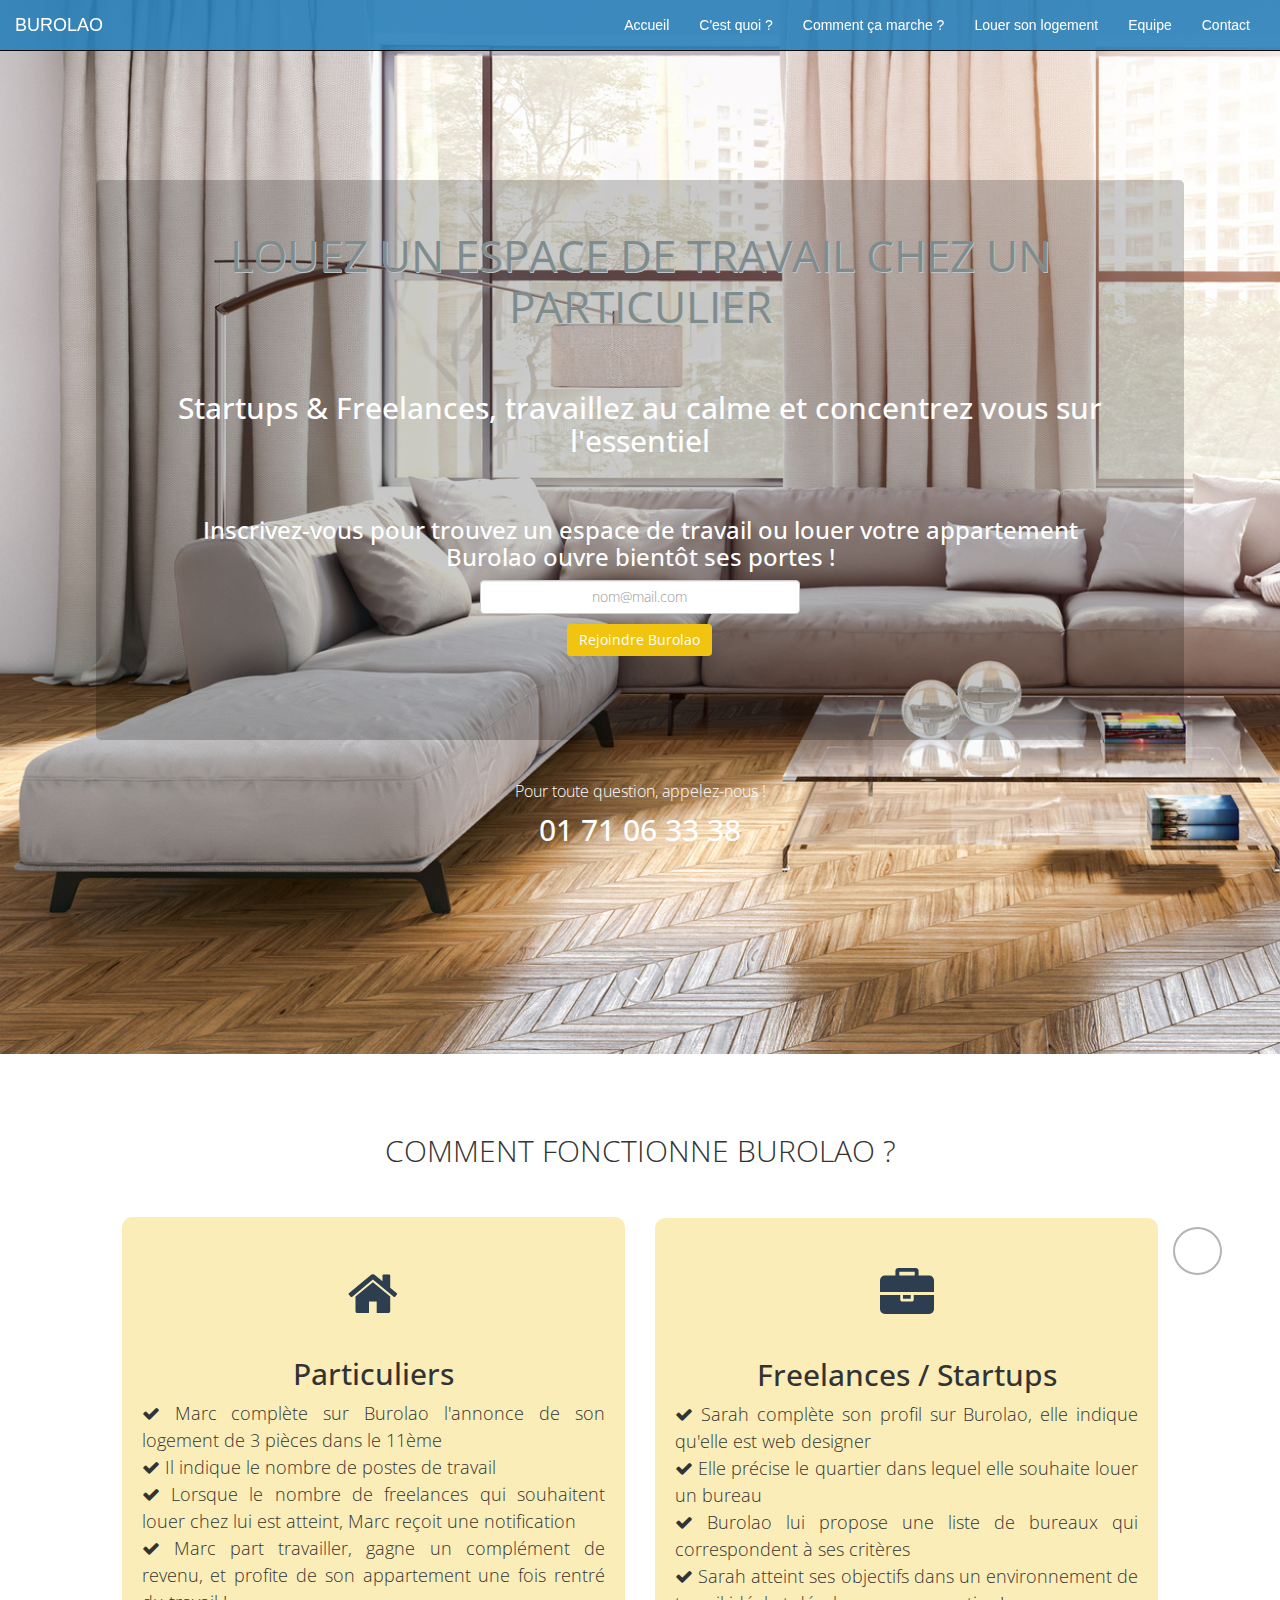
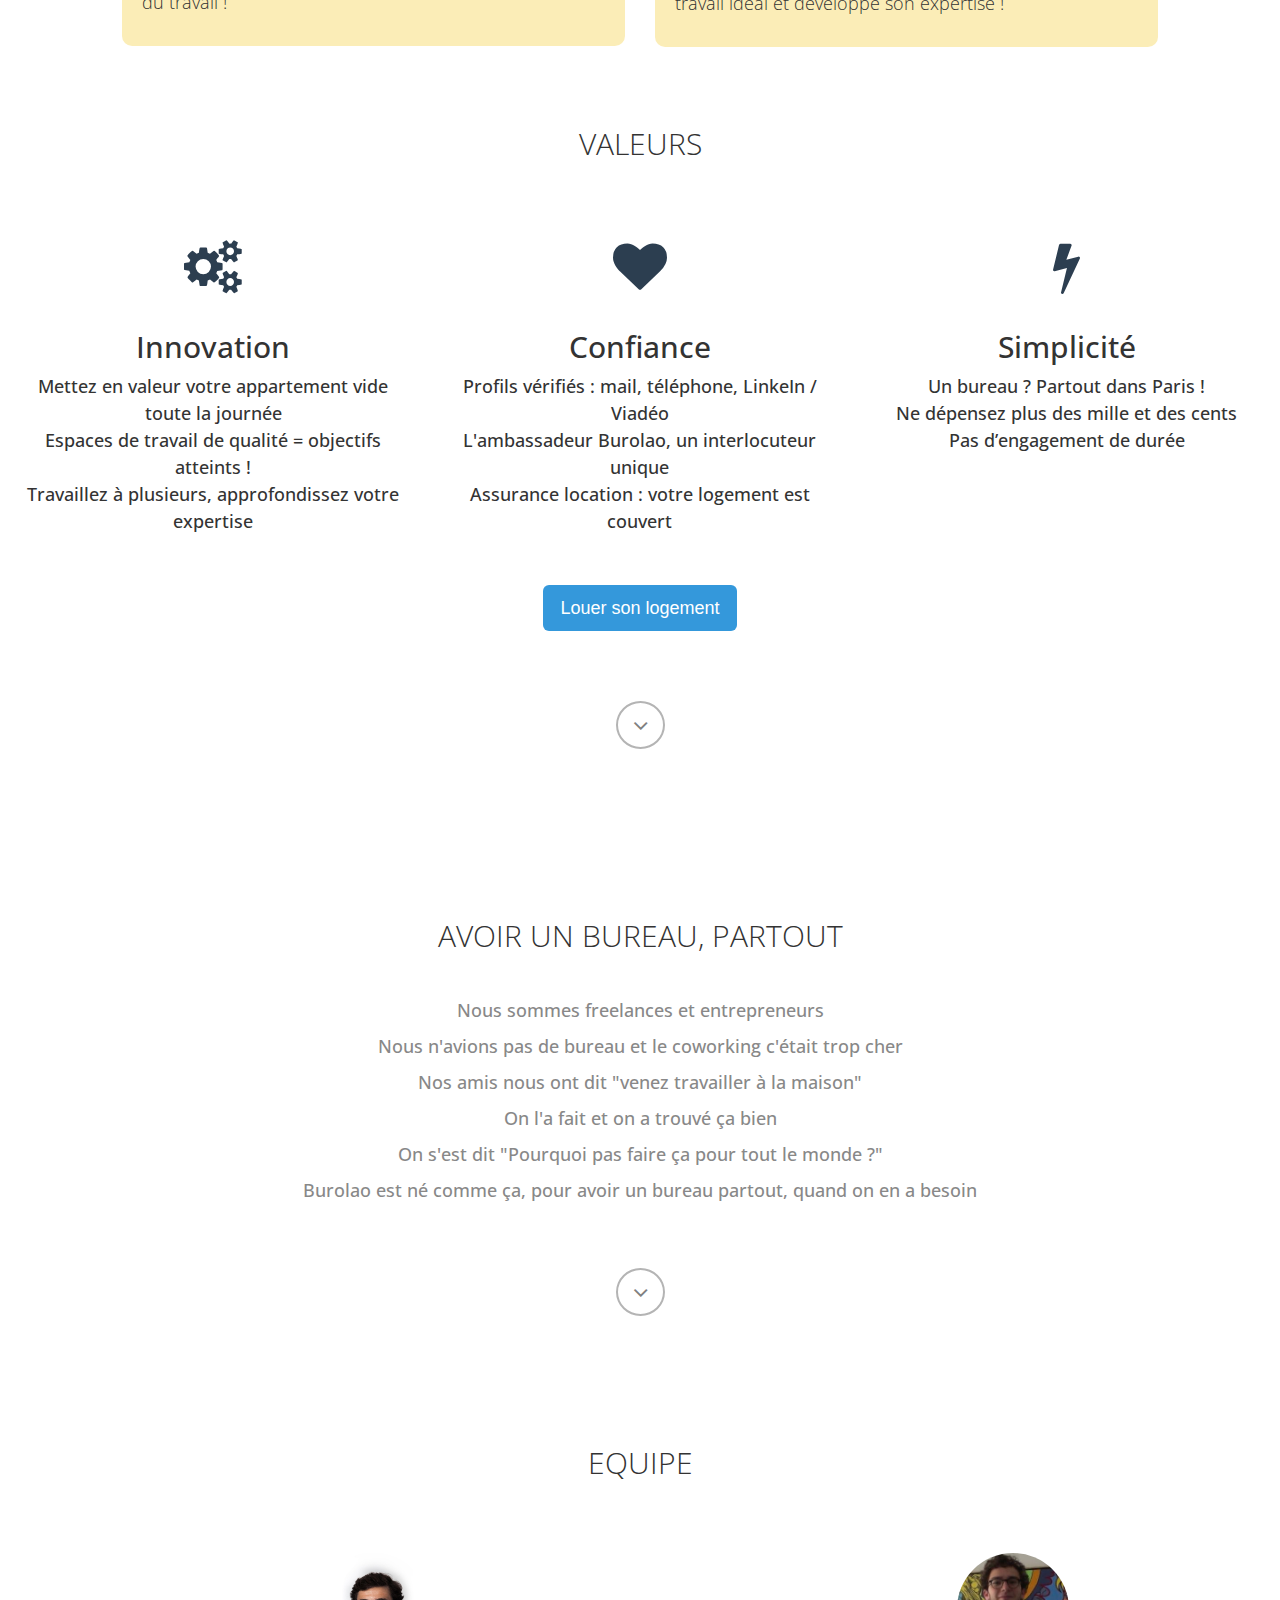
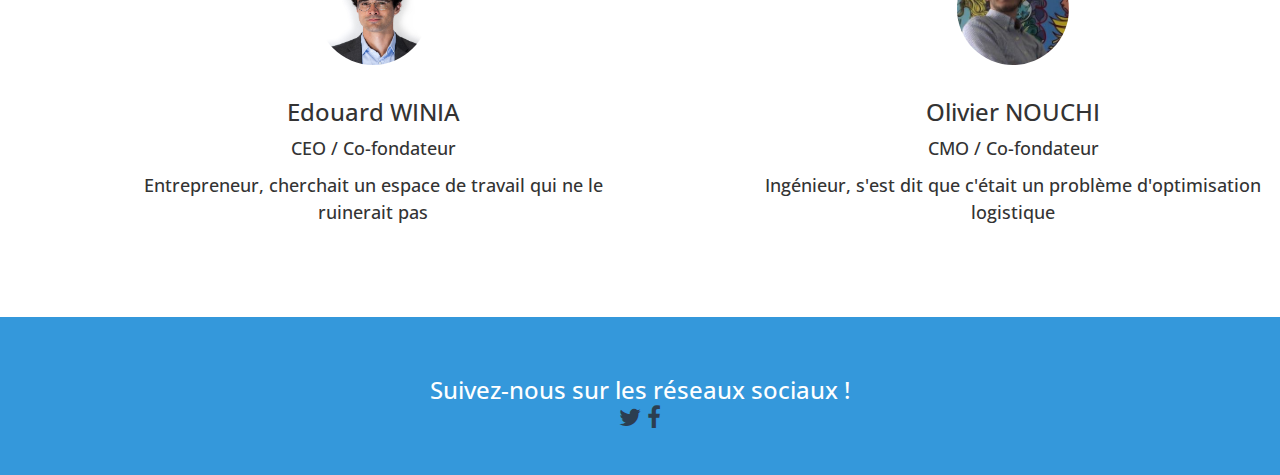
<file: index.html>
<!DOCTYPE html>
<html lang="en">
<head>

<!-- Basic page needs
==============================================================-->
	<meta charset="utf-8">
	<meta name="viewport"    content="width=device-width, initial-scale=1.0">

	<title>Louez un bureau chez un particulier - Burolao</title>
	<meta name="description" content="Burolao permet aux startups et freelances de louer un bureau ou un espace de coworking chez un particulier en respectant leur budget.">
	<meta name="author"      content="">


<!-- Facebook
==============================================================-->
	<meta property="og:title" content="Louez un bureau chez un particulier - Burolao" />
	<meta property="og:type" content="article" />
	<meta property="og:url" content="http://www.burolao.com/" />
	<meta property="og:image" content="http://www.burolao.com/assets/images/main_page.png" />
	<meta property="og:description" content="Louez un bureau chez un particulier en respectant votre budget" />
	<meta property="og:site_name" content="Louez un bureau chez un particulier - Burolao" />
	<meta property="fb:admins" content="507060382778466" />


<!-- Twitter
==============================================================-->
	<meta name="twitter:card" content="summary_large_image">
	<meta name="twitter:site" content="@burolao_app">
	<meta name="twitter:title" content="Louez un bureau chez un particulier - Burolao">
	<meta name="twitter:description" content="Burolao permet aux startups et freelances de louer un bureau ou un espace de coworking chez un particulier en respectant leur budget.">
	<meta name="twitter:creator" content="@burolao_app">
	<meta name="twitter:image:src" content="http://www.burolao.com/assets/images/main_page.png">


<!-- Favicons
==============================================================-->
	<link rel="shortcut icon" href="assets/images/favicon_burolao.png">


<!-- Bootstrap & Fontawsome
===============================================================-->
	<link rel="stylesheet" href="https://maxcdn.bootstrapcdn.com/bootstrap/3.3.5/css/bootstrap.min.css">
  <link rel="stylesheet" href="http://maxcdn.bootstrapcdn.com/font-awesome/4.3.0/css/font-awesome.min.css">


<!-- Stylesheet : CSS & polices
==============================================================-->
	<link rel="stylesheet" href="assets/css/main.css">
	<link rel="stylesheet" media="screen" href="http://fonts.googleapis.com/css?family=Open+Sans:300,400,700">

	<!-- HTML5 shim and Respond.js IE8 support of HTML5 elements and media queries -->
	<!--[if lt IE 9]>
	<script src="assets/js/html5shiv.js"></script>
	<script src="assets/js/respond.min.js"></script>
	<![endif]-->
	<!--Vérification nom de domaine Google-->
	<meta name="google-site-verification" content="WMsKZ2T2abx8SciuFWrQWIyXgLzNxPmeiQeAqRjJHzs" />

</head>

<body class="home">
	<!-- Navigation
==============================================================-->
	<!-- Fixed navbar -->
	<div class="navbar navbar-inverse navbar-fixed-top" >
		<div class="container-fluid">
			<div class="row">
				<div class="col-xs-12">
					<div class="navbar-header">
						<!-- Button for smallest screens -->
						<button type="button" class="navbar-toggle" data-toggle="collapse" data-target=".navbar-collapse">
							<span class="icon-bar"></span>
							<span class="icon-bar"></span>
							<span class="icon-bar"></span>
						</button>
						<a class="navbar-brand" href="index.html">BUROLAO</a>
					</div>

		<!-- Collect the nav links, forms, and other content for toggling -->
					<div class="navbar-collapse collapse">
						<ul class="nav navbar-nav pull-right">
		            <li><a href="#head">Accueil</a></li>
		            <li><a href="#tf-about">C'est quoi ?</a></li>
						    <li><a href="#tf-services">Comment ça marche ?</a></li>
						    <li><a href="particuliers.html">Louer son logement</a></li>
						    <li><a href="#tf-team">Equipe</a></li>
				        <li><a href="contact.html">Contact</a></li>
						</ul>
					</div>
				</div>
			</div>
		</div>
	</div>


	<!-- Header
===============================================================-->
	<header id="head">
		<div class="container-fluid">
			<div class="row">
        <div class="opaque ">
          <h1 class="lead">LOUEZ UN ESPACE DE TRAVAIL CHEZ UN PARTICULIER</h1>
          <h2>Startups & Freelances, travaillez au calme et concentrez vous sur l'essentiel</h2>
<!--           <h3>Vous cherchez un espace de travail ou souhaitez louer votre logement ?
            Laissez nous votre email </h3> -->
            <h3>Inscrivez-vous pour trouvez un espace de travail ou louer votre appartement <br>Burolao ouvre bientôt ses portes !</h3>

          <div class="col-xs-12 col-md-4 col-md-offset-4">
              <form class="form-group" role="form" action="//burolao.us11.list-manage.com/subscribe/post?u=474c9a33f78858ffeba80e59e&amp;id=c3419510be" method="post" id="mc-embedded-subscribe-form" name="mc-embedded-subscribe-form">
                <input type="email" name="EMAIL" class="form-control text-center" id="mce-EMAIL" placeholder="nom@mail.com" required>
                <input type="submit" value="Rejoindre Burolao" name="subscribe" id="mc-embedded-subscribe" class="btn btn-primary banner-button">
              </form>
          </div>
        </div>

				<div class="col-sm-12">
                <br> <br> <p> Pour toute question, appelez-nous !
                </p>
                <h2>01 71 06 33 38
                </h2>
                <a href="#tf-about" class="fa fa-angle-down page-scroll"></a>
            	</div>

			</div>
		</div>
	</header>


	<!-- /Intro-->

    <!-- Section "Comment ça marche" - jumbotron
    ===========================================================-->
		<div class="container-fluid" id="tf-services">
			<h2 class="thin top-space text-center">COMMENT FONCTIONNE BUROLAO ?</h2>
			<div class="row">
				<div class="col-xs-12 col-sm-5 col-sm-offset-1 highlight">
          <div class="white-card">
  					<div class="h-caption"><h2><i class="fa fa-home fa-5"></i>Particuliers</h2></div>
  					<div class="h-body align-left">
  						<h4>
  						<i class="fa fa-check"></i> Marc complète sur Burolao l'annonce de son logement de 3 pièces dans le 11ème<br>
  						<i class="fa fa-check"></i> Il indique le nombre de postes de travail<br>
  						<i class="fa fa-check"></i> Lorsque le nombre de freelances qui souhaitent louer chez lui est atteint, Marc reçoit une notification<br>
  						<i class="fa fa-check"></i> Marc part travailler, gagne un complément de revenu, et profite de son appartement une fois rentré du travail !
  						</h4>
  					</div>
          </div>
				</div>

				<div class="col-xs-0 col-sm-2">
				</div>

				<div class="col-xs-12 col-sm-5 highlight">
          <div class="white-card">
  					<div class="h-caption"><h2><i class="fa fa-briefcase fa-5"></i>Freelances / Startups</h2></div>
  					<div class="h-body align-left">
  						<h4>
  						<i class="fa fa-check"></i> Sarah complète son profil sur Burolao, elle indique qu'elle est web designer<br>
  						<i class="fa fa-check"></i> Elle précise le quartier dans lequel elle souhaite louer un bureau
  <!-- 						<i class="fa fa-check"></i>Et le type d'expertise avec laquelle elle aimerait coworker.  --><br>
  						<i class="fa fa-check"></i> Burolao lui propose une liste de bureaux qui correspondent à ses critères <br>
  						<i class="fa fa-check"></i> Sarah atteint ses objectifs dans un environnement de travail idéal et développe son expertise !
  						</h4>
  					</div>
          </div>
				</div>

        <a href="#tf-about" class="fa fa-angle-down page-scroll"></a>

			</div> <!-- /row  -->
<!-- 		<div class ="text-center">
            <a style="color:grey;" href="#tf-team" class="fa fa-angle-down page-scroll"></a>
        	</div> -->
		</div>



    <!-- Section "Nos valeurs" - jumbotron
    ===========================================================-->
		<div class="container-fluid text-center" id="tfconcept">
			<h2 class="thin top-space text-center">VALEURS</h2>
			<div class="row">
				<div class="col-xs-12 col-sm-4 highlight">
					<div class="h-caption"><h2><i class="fa fa-cogs fa-5"></i>Innovation</h2></div>
					<div class="h-body text-center">
						<h4>	Mettez en valeur votre appartement vide toute la journée <br>
								Espaces de travail de qualité = objectifs atteints ! <br>
								Travaillez à plusieurs, approfondissez votre expertise

						</h4>
					</div>
				</div>
				<div class="col-xs-12 col-sm-4 highlight">
					<div class="h-caption"><h2><i class="fa fa-heart fa-5"></i>Confiance</h2></div>
					<div class="h-body text-center">
						<h4>	Profils vérifiés : mail, téléphone, LinkeIn / Viadéo <br>
								L'ambassadeur Burolao, un interlocuteur unique<br>
								Assurance location : votre logement est couvert </h4>
					</div>
				</div>

				<div class="col-xs-12 col-sm-4 highlight">
					<div class="h-caption"><h2><i class="fa fa-flash fa-5"></i>Simplicité</h2></div>
					<div class="h-body text-center">
						<h4>	Un bureau ? Partout dans Paris ! <br>
								Ne dépensez plus des mille et des cents <br>
								Pas d’engagement de durée</h4>
					</div>
				</div>
			</div> <!-- /row  -->
			<div class="row">
				<div class="floater"></div>
				<div class="floater"></div>
				<button type="button" class="btn btn-lg callToAction"><a href="particuliers.html" style="color: white">Louer son logement</a></button>
				<div class="floater"></div>
	            <a style="color:grey;" href="#tf-team" class="fa fa-angle-down page-scroll"></a>
	        </div>
		</div>


  <!-- Section "Service"
    ===========================================================-->
  <div id="tf-about" class="container-fluid text-center">
    <br> <br>
    <h2 class="thin top-space">AVOIR UN BUREAU, PARTOUT</h2>
      <div class="floater"></div>
        <h4 style="line-height: 2em" class="text-muted">
          Nous sommes freelances et entrepreneurs <br>
          Nous n'avions pas de bureau et le coworking c'était trop cher <br>
          Nos amis nous ont dit "venez travailler à la maison" <br>
          On l'a fait et on a trouvé ça bien <br>
          On s'est dit "Pourquoi pas faire ça pour tout le monde ?" <br>
          Burolao est né comme ça, pour avoir un bureau partout, quand on en a besoin<br>
        </h4>
          <a style="color:grey" href="#tf-services" class="fa fa-angle-down page-scroll"></a>
  </div>



	<!-- Section "Equipe"
    ==========================================-->
    <div id="tf-team" class="text-center">
        <div class="overlay">
            <div class="container-fluid text-center">
                <div>
                	<h2 class="thin top-space text-center">EQUIPE</h2>
                	<br><br><br>
                </div>
				<div class="row">
	                <div id="team" class="col-xs-12 col-sm-5 col-sm-offset-1">
                        <img src="assets/images/Edouard.jpg" alt="CEO" class="img-circle team-img">
                        <div class="caption">
                            <h3>Edouard WINIA</h3>
                            <h4>CEO / Co-fondateur</h4>
                            <h4>Entrepreneur, cherchait un espace de travail qui ne le ruinerait pas</h4>
                        </div>
		            </div>

					<div class="col-xs-12 col-sm-5 col-sm-offset-1">
                        <img src="assets/images/Olivier.jpg" alt="CMO" class="img-circle team-img">
                        <div class="caption">
                            <h3>Olivier NOUCHI</h3>
                            <h4>CMO / Co-fondateur </h4>
                            <h4>Ingénieur, s'est dit que c'était un problème d'optimisation logistique</h4>
                        </div>
	                </div>
					<br>
					<div class="col-xs-12 col-sm-8 col-sm-offset-2">
	                </div>
<!--             		<a style="color:grey;" href="#tf-services" class="fa fa-angle-down page-scroll"></a> -->
            	</div> <!-- /row  -->
        	</div>
    	</div>
    </div>


	<!-- Footer
===============================================================-->
	<footer id="footer" class="top-space">
		<div class="footer1">
			<div class="container-fluid">
				<div class="row">
						<h3 class="widget-title text-center">Suivez-nous sur les réseaux sociaux ! <br>
							<a href="https://twitter.com/Burolao_app" target="_blank"><i class="fa fa-twitter fa-5 text-center"></i></a>
							<a href="https://www.facebook.com/burolao" target="_blank"><i class="fa fa-facebook fa-5 text-center"></i></a>
						</h3>
				</div>
			</div>
		</div>
	</footer>



	<!-- JavaScript libs are placed at the end of the document so the pages load faster
====================================================================-->

	<!-- scripts divers-->
	<script src="http://code.jquery.com/jquery-1.11.3.min.js"></script>
	<script src="http://netdna.bootstrapcdn.com/bootstrap/3.0.0/js/bootstrap.min.js"></script>


	<!-- Live Chat Olark - Begin olark code -->
	<script data-cfasync="false" type='text/javascript'>/*<![CDATA[*/window.olark||(function(c){var f=window,d=document,l=f.location.protocol=="https:"?"https:":"http:",z=c.name,r="load";var nt=function(){
	f[z]=function(){
	(a.s=a.s||[]).push(arguments)};var a=f[z]._={
	},q=c.methods.length;while(q--){(function(n){f[z][n]=function(){
	f[z]("call",n,arguments)}})(c.methods[q])}a.l=c.loader;a.i=nt;a.p={
	0:+new Date};a.P=function(u){
	a.p[u]=new Date-a.p[0]};function s(){
	a.P(r);f[z](r)}f.addEventListener?f.addEventListener(r,s,false):f.attachEvent("on"+r,s);var ld=function(){function p(hd){
	hd="head";return["<",hd,"></",hd,"><",i,' onl' + 'oad="var d=',g,";d.getElementsByTagName('head')[0].",j,"(d.",h,"('script')).",k,"='",l,"//",a.l,"'",'"',"></",i,">"].join("")}var i="body",m=d[i];if(!m){
	return setTimeout(ld,100)}a.P(1);var j="appendChild",h="createElement",k="src",n=d[h]("div"),v=n[j](d[h](z)),b=d[h]("iframe"),g="document",e="domain",o;n.style.display="none";m.insertBefore(n,m.firstChild).id=z;b.frameBorder="0";b.id=z+"-loader";if(/MSIE[ ]+6/.test(navigator.userAgent)){
	b.src="javascript:false"}b.allowTransparency="true";v[j](b);try{
	b.contentWindow[g].open()}catch(w){
	c[e]=d[e];o="javascript:var d="+g+".open();d.domain='"+d.domain+"';";b[k]=o+"void(0);"}try{
	var t=b.contentWindow[g];t.write(p());t.close()}catch(x){
	b[k]=o+'d.write("'+p().replace(/"/g,String.fromCharCode(92)+'"')+'");d.close();'}a.P(2)};ld()};nt()})({
	loader: "static.olark.com/jsclient/loader0.js",name:"olark",methods:["configure","extend","declare","identify"]});
	/* custom configuration goes here (www.olark.com/documentation) */
	olark.identify('3512-937-10-8364');/*]]>*/</script><noscript><a href="https://www.olark.com/site/3512-937-10-8364/contact" title="Contact us" target="_blank">Questions? Feedback?</a> powered by <a href="http://www.olark.com?welcome" title="Olark live chat software">Olark live chat software</a></noscript>
	<!-- end olark code -->

	<!-- Google Analytics -->
	<script>
	  (function(i,s,o,g,r,a,m){i['GoogleAnalyticsObject']=r;i[r]=i[r]||function(){
	  (i[r].q=i[r].q||[]).push(arguments)},i[r].l=1*new Date();a=s.createElement(o),
	  m=s.getElementsByTagName(o)[0];a.async=1;a.src=g;m.parentNode.insertBefore(a,m)
	  })(window,document,'script','//www.google-analytics.com/analytics.js','ga');

	  ga('create', 'UA-64740547-1', 'auto');
	  ga('send', 'pageview');
	</script>

</body>
</html>
</file>
<file: assets/css/main.css>
/*#EDAE49*/
/* Header */
#head { background:#181015 url( ../images/Salon-principal.jpg) no-repeat; background-size: cover; min-height:520px; text-align: center; padding-top:180px; color:white; font-family:"Open sans", Helvetica, Arial; font-weight:300;}
#head.secondary { height:100px; min-height: 100px; padding-top:0px; }
#head .lead { font-family:"Open sans", Helvetica, Arial; font-size:44px; margin-bottom:60px; color: #7f8c8d; line-height:1.15em; text-shadow: 1px 1px #bdc3c7; font-weight: 400 }
#head .tagline { color:rgba(255,255,255,0.75); margin-bottom:25px; }
#head .tagline a { color:#fff; }
#head .btn { margin-bottom:10px;}
#head .btn-default { text-shadow: none; background:transparent; color:rgba(255,255,255,.5); -webkit-box-shadow:inset 0px 0px 0px 3px rgba(255,255,255,.5); -moz-box-shadow:inset 0px 0px 0px 3px rgba(255,255,255,.5); box-shadow:inset 0px 0px 0px 3px rgba(255,255,255,.5); background: transparent; }
#head .btn-default:hover,
#head .btn-default:focus { color:rgba(255,255,255,.8); -webkit-box-shadow:inset 0px 0px 0px 3px rgba(255,255,255,.8); -moz-box-shadow:inset 0px 0px 0px 3px rgba(255,255,255,.8); box-shadow:inset 0px 0px 0px 3px rgba(255,255,255,.8); background: transparent; }
#head .btn-default:active,
#head .btn-default.active { color:#fff; -webkit-box-shadow:inset 0px 0px 0px 3px #fff; -moz-box-shadow:inset 0px 0px 0px 3px #fff; box-shadow:inset 0px 0px 0px 3px #fff; background: transparent; }
#head p {font-size: 16px;	}
#head h2{margin-top: 10px; margin-bottom: 60px;}

@media (max-width: 767px) {
  #head { min-height:420px; padding-top:160px; }
  #head .lead {
    font-size: 34px;
    font-weight: 700;}
  }



  /* Highlights (in jumbotron in most cases) */
  .highlight { margin-top:40px; }
  .h-caption { text-align: center; }
  .h-caption i { display:block; font-size: 54px; color:rgb(44, 62, 80); margin-bottom:36px; }
  .h-caption h4 { color:rgb(44, 62, 80); font-size: 16px; font-weight: bold; margin-bottom:20px; }
  .h-body { }


  /* Typography */
  h1, h2, h3, h4, h5, h6 { font-family:"Open sans", Helvetica, Arial; }
  h1, .h1, h2, .h2, h3, .h3 { margin-top:30px; }
  blockquote { font-style: italic; font-family: Georgia; color:#999; margin:30px 0 30px; }
  label { color: #777; }
  .thin { font-weight:300; }
  .page-title { margin-top:20px; font-weight:300; }
  .text-muted { color:#888; }
  .breadcrumb { background:none; padding:0; margin:30px 0 0px 0; }
  ul.list-spaces li{ margin-bottom:10px; }

  /* Helpers */
  .container-full { margin: 0 auto; width: 100%; }
  .top-space { margin-top: 80px; }
  .top-margin { margin-top:20px; }

  img { max-width:100%; }
  img.pull-right { margin-left: 10px; }
  img.pull-left { margin-right: 10px; }
  #map { width:100%; height:280px; }
  .social { margin-top:50px; margin-bottom:50px; }
  .social .wrapper { width:340px; margin:0 auto; }

  /* Main content block */
  .maincontent { }

  /* Sidebars */
  .sidebar { padding-top:36px; padding-bottom:30px; }
  .sidebar .widget { margin-bottom:20px; }
  .sidebar h1, .sidebar .h1, .sidebar h2, .sidebar .h2, .sidebar h3, .sidebar .h3 { margin-top:20px; }

  /* Footer */
  .footer1 { background: #3498db; padding: 30px 0 35px 0; font-size: 12px; color: #fff; }
  .footer1 a { color: rgba(44, 62, 80,1.0); }
  .footer1 a:hover {color: #fff; }



  a.fa.fa-angle-down {
    padding: 10px 15px;
    color: #fff;
    border: 2px solid #b4b4b4;
    border-radius: 50%;
    font-size: 24px;
    margin-top: 50px;
    margin-bottom: 50px;
    transition: all 0.5s;
  }
  a.fa.fa-angle-down:hover{
    background: #3498db;
    color: #fff;
    border: 2px solid #3498db;
  }

  img.img-circle.team-img {
    width: 120px;
    height: 120px;
    border: 4px solid transparent;
    transition: all 0.5s;
  }

  .floater{
    height: 20px;
  }

  .floater2{
    height : 50px;
  }

  .modal-content{
    color : rgb(44, 62, 80);
  }

  .callToAction {
    background-color: #3498db;
    color: white;
  }

  .container-fluid {
    max-width: 100%;
  }

  .email {
    padding-bottom:10px;
  }


  #tf-coworker h4.h-body {
    line-height: 1.5em;
  }

  #tfconcept h4,
  #tf-team h4,
  #tf-logistique h4,
  #tf-confiance h4 {
    line-height: 1.5em;
  }

  .banner-button {
    margin-top: 10px;
  }

  .navbar {
    background-color: rgba(41, 128, 185,0.9);
  }

  .navbar-inverse .navbar-nav>li>a {
    color: white;
  }

  .opaque {
    background-color: rgba(0,0,0,0.2);
    height: 40em;
    width: 85%;
    margin: auto;
    border-radius: 5px;
    padding: 20px;
  }

  .white-card {
    background-color: rgba(241, 196, 15,0.3);
    border-radius: 10px;
    padding: 20px;
    text-align: justify;
    font-weight: 300;
    line-height: 2em;
  }

  .white-card h4{
    font-weight: 300;
    line-height: 1.5em;
  }

  /*-collapse.navbar-nav li a*/

  .btn-primary {
    background-color: rgba(241, 196, 15,1.0);
    border: none;
  }
</file>
